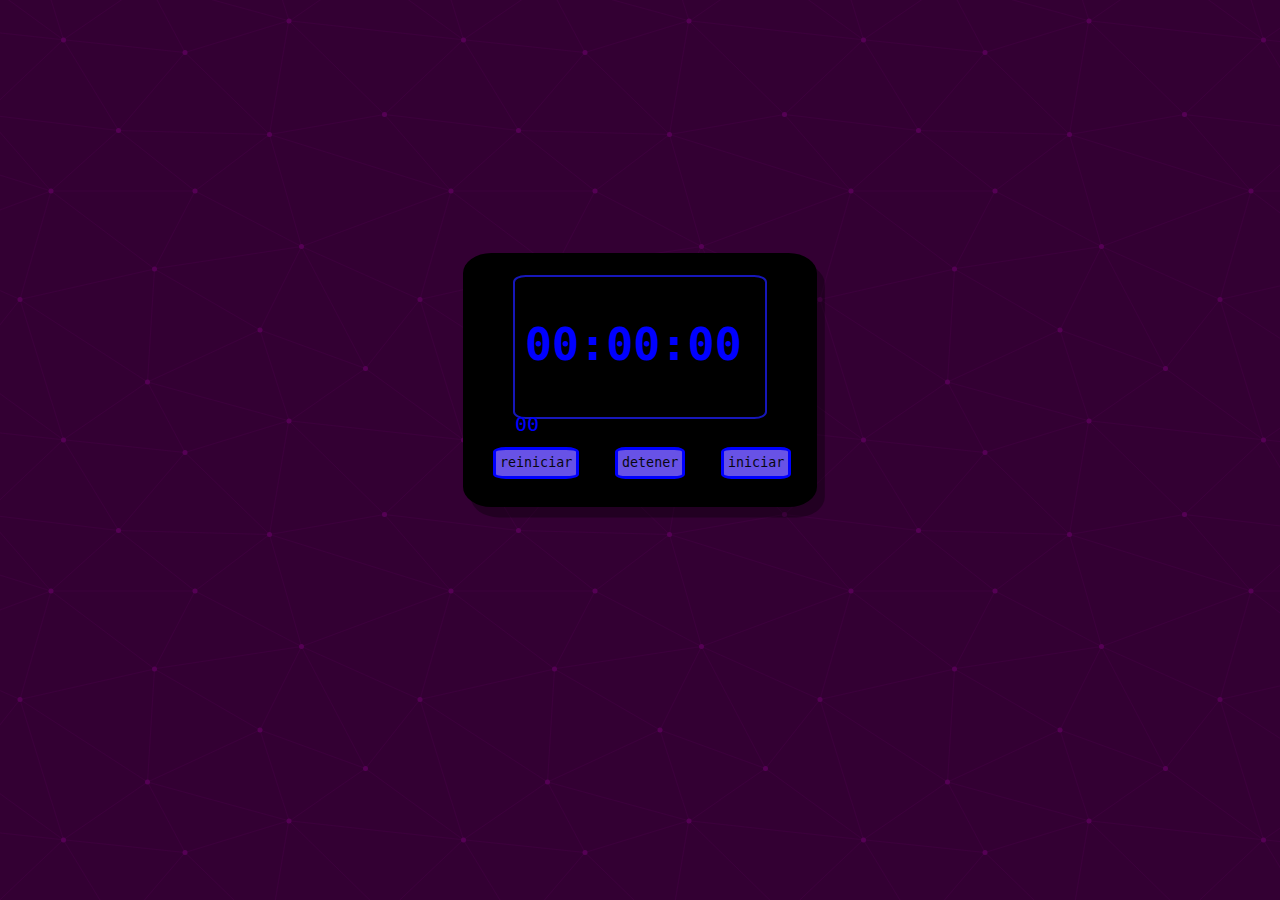
<file: cronometro/index.html>
<!DOCTYPE html>
<html lang="es">

<head>
    <meta charset="UTF-8">
    <meta http-equiv="X-UA-Compatible" content="IE=edge">
    <meta name="viewport" content="width=device-width, initial-scale=1.0">
    <title>Cronometro</title>
    <link rel="stylesheet" href="style.css">
    <script src="codigo.js" defer></script>
</head>

<body>
    <div class="contenedor">
        <div class="cronometro">
            <h2 class="time" id="cronometro"></h2>
            <span class="msg" id="msg"><span/>
        </div>
        <button class="reset">reiniciar</button>
        <button class="stop">detener</button>
        <button class="star" id="continue">iniciar</button>
    </div>
</body>

</html>
</file>
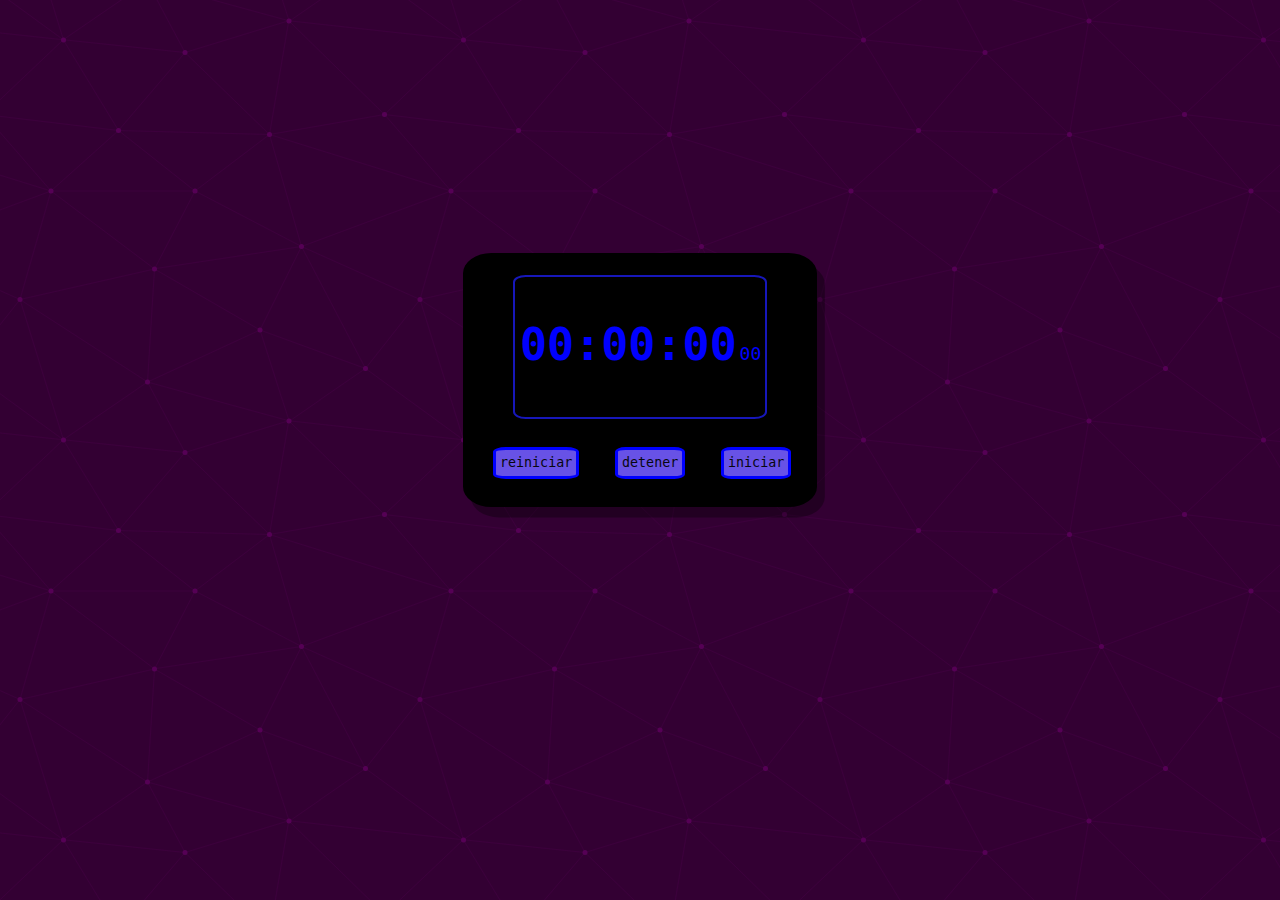
<file: cronometro.html>
<!DOCTYPE html>
<html lang="es">

<head>
  <meta charset="UTF-8">
  <meta http-equiv="X-UA-Compatible" content="IE=edge">
  <meta name="viewport" content="width=device-width, initial-scale=1.0">
  <title>Cronometro</title>
  <style>
    * {
      font-family: monospace;
    }

    body {
      background-color: #330033;
      background-image: url("data:image/svg+xml,%3Csvg xmlns='http://www.w3.org/2000/svg' width='400' height='400' viewBox='0 0 800 800'%3E%3Cg fill='none' stroke='%23404' stroke-width='1'%3E%3Cpath d='M769 229L1037 260.9M927 880L731 737 520 660 309 538 40 599 295 764 126.5 879.5 40 599-197 493 102 382-31 229 126.5 79.5-69-63'/%3E%3Cpath d='M-31 229L237 261 390 382 603 493 308.5 537.5 101.5 381.5M370 905L295 764'/%3E%3Cpath d='M520 660L578 842 731 737 840 599 603 493 520 660 295 764 309 538 390 382 539 269 769 229 577.5 41.5 370 105 295 -36 126.5 79.5 237 261 102 382 40 599 -69 737 127 880'/%3E%3Cpath d='M520-140L578.5 42.5 731-63M603 493L539 269 237 261 370 105M902 382L539 269M390 382L102 382'/%3E%3Cpath d='M-222 42L126.5 79.5 370 105 539 269 577.5 41.5 927 80 769 229 902 382 603 493 731 737M295-36L577.5 41.5M578 842L295 764M40-201L127 80M102 382L-261 269'/%3E%3C/g%3E%3Cg fill='%23505'%3E%3Ccircle cx='769' cy='229' r='5'/%3E%3Ccircle cx='539' cy='269' r='5'/%3E%3Ccircle cx='603' cy='493' r='5'/%3E%3Ccircle cx='731' cy='737' r='5'/%3E%3Ccircle cx='520' cy='660' r='5'/%3E%3Ccircle cx='309' cy='538' r='5'/%3E%3Ccircle cx='295' cy='764' r='5'/%3E%3Ccircle cx='40' cy='599' r='5'/%3E%3Ccircle cx='102' cy='382' r='5'/%3E%3Ccircle cx='127' cy='80' r='5'/%3E%3Ccircle cx='370' cy='105' r='5'/%3E%3Ccircle cx='578' cy='42' r='5'/%3E%3Ccircle cx='237' cy='261' r='5'/%3E%3Ccircle cx='390' cy='382' r='5'/%3E%3C/g%3E%3C/svg%3E");
    }

    .contenedor {
      width: 350px;
      height: 250px;
      margin-left: auto;
      margin-right: auto;
      margin-top: 20%;
      border: 2px black solid;
      background-color: #000000;
      border-radius: 8%;
      box-shadow: 0.6rem 0.8rem 0 0 rgba(0, 0, 0, 0.327);
    }

    .cronometro {
      width: 250px;
      height: 140px;
      margin-top: 20px;
      margin-left: auto;
      margin-right: auto;
      border: 2px rgb(23, 23, 186) solid;
      border-radius: 5%;
    }

    .star,
    .stop,
    .reset {
      height: 32px;
      margin-top: 8%;
      margin-left: 8%;
      color: rgb(7, 7, 15);
      background-color: rgb(104, 82, 230);
      border: 3px blue solid;
      border-radius: 15%;
      padding: 4px;
      animation: pulse 0.9s infinite;
    }

    @keyframes pulse {
      0% {
        transform: scale(0.9);
        box-shadow: 0 0 0 0 rgb(5, 2, 169);
      }

      60% {
        transform: scale(0.9);
        box-shadow: 0 0 0 3px rgb(3, 3, 146);
      }

      100% {
        transform: scale(0.9);
        box-shadow: 0 0 0 0 rgb(5, 2, 169);
      }
    }

    .time {
      color: blue;
      font-size: 45px;
      display: inline-block;
      padding: 4px 0 4px 5px;
    }

    .msg {
      color: blue;
      font-size: 18px;
      padding: 0;
      margin-left: -5px;
    }
  </style>
</head>

<body>
  <div class="contenedor">
    <div class="cronometro">
      <h2 class="time" id="cronometro"></h2>
      <span class="msg" id="msg"><span />
    </div>
    <button class="reset">reiniciar</button>
    <button class="stop">detener</button>
    <button class="star" id="continue">iniciar</button>
  </div>
  <script>
    window.onload = init;
    function init() {
      document.querySelector(".stop").addEventListener("click", detener);
      document.querySelector(".star").addEventListener("click", iniciar);
      document.querySelector(".reset").addEventListener("click", reiniciar);
      hora = 0;
      minuto = 0;
      segundo = 0;
      milisegundos = 0;
      document.getElementById("cronometro").innerHTML = "00:00:00";
      document.getElementById("msg").innerHTML = "00";

    }
    function iniciar() {
      tiempo();
      time = setInterval(tiempo, 10);
      document.querySelector(".star").removeEventListener("click", iniciar);
      document.querySelector(".stop").addEventListener("click", detener);
    }
    function tiempo() {
      var h, m, s, ms;
      milisegundos++;
      if (milisegundos > 99) { segundo++; milisegundos = 0; }
      if (segundo > 59) { minuto++; segundo = 0; }
      if (minuto > 59) { hora++; minuto = 0; }
      if (hora > 24) { hora = 0; }

      if (milisegundos < 10) { ms = "0" + milisegundos; } else { ms = milisegundos }
      if (segundo < 10) { s = "0" + segundo; } else { s = segundo; }
      if (minuto < 10) { m = "0" + minuto; } else { m = minuto; }
      if (hora < 10) { h = "0" + hora; } else { h = hora; }
      document.getElementById("cronometro").innerHTML = h + ":" + m + ":" + s;
      document.getElementById("msg").innerHTML = ms;
    }
    function detener() {
      clearInterval(time);
      document.querySelector(".star").addEventListener("click", iniciar);
      document.querySelector(".stop").removeEventListener("click", detener);
      document.getElementById("continue").innerHTML = "continuar"

    }
    function reiniciar() {
      clearInterval(time);
      document.getElementById("cronometro").innerHTML = "00:00:00";
      document.getElementById("msg").innerHTML = "00";
      hora = 0;
      minuto = 0;
      segundo = 0;
      milisegundos = 0;
      document.querySelector(".star").addEventListener("click", iniciar);
      document.getElementById("continue").innerHTML = "iniciar"
    }
  </script>
</body>

</html>
</file>
<file: cronometro/style.css>
* {
  font-family: monospace;
}
body {
  background-color: #330033;
  background-image: url("data:image/svg+xml,%3Csvg xmlns='http://www.w3.org/2000/svg' width='400' height='400' viewBox='0 0 800 800'%3E%3Cg fill='none' stroke='%23404' stroke-width='1'%3E%3Cpath d='M769 229L1037 260.9M927 880L731 737 520 660 309 538 40 599 295 764 126.5 879.5 40 599-197 493 102 382-31 229 126.5 79.5-69-63'/%3E%3Cpath d='M-31 229L237 261 390 382 603 493 308.5 537.5 101.5 381.5M370 905L295 764'/%3E%3Cpath d='M520 660L578 842 731 737 840 599 603 493 520 660 295 764 309 538 390 382 539 269 769 229 577.5 41.5 370 105 295 -36 126.5 79.5 237 261 102 382 40 599 -69 737 127 880'/%3E%3Cpath d='M520-140L578.5 42.5 731-63M603 493L539 269 237 261 370 105M902 382L539 269M390 382L102 382'/%3E%3Cpath d='M-222 42L126.5 79.5 370 105 539 269 577.5 41.5 927 80 769 229 902 382 603 493 731 737M295-36L577.5 41.5M578 842L295 764M40-201L127 80M102 382L-261 269'/%3E%3C/g%3E%3Cg fill='%23505'%3E%3Ccircle cx='769' cy='229' r='5'/%3E%3Ccircle cx='539' cy='269' r='5'/%3E%3Ccircle cx='603' cy='493' r='5'/%3E%3Ccircle cx='731' cy='737' r='5'/%3E%3Ccircle cx='520' cy='660' r='5'/%3E%3Ccircle cx='309' cy='538' r='5'/%3E%3Ccircle cx='295' cy='764' r='5'/%3E%3Ccircle cx='40' cy='599' r='5'/%3E%3Ccircle cx='102' cy='382' r='5'/%3E%3Ccircle cx='127' cy='80' r='5'/%3E%3Ccircle cx='370' cy='105' r='5'/%3E%3Ccircle cx='578' cy='42' r='5'/%3E%3Ccircle cx='237' cy='261' r='5'/%3E%3Ccircle cx='390' cy='382' r='5'/%3E%3C/g%3E%3C/svg%3E");
}
.contenedor {
  width: 350px;
  height: 250px;
  margin-left: auto;
  margin-right: auto;
  margin-top: 20%;
  border: 2px black solid;
  background-color: #000000;
  border-radius: 8%;
  box-shadow: 0.6rem 0.8rem 0 0 rgba(0, 0, 0, 0.327);
}
.cronometro {
  width: 250px;
  height: 140px;
  margin-top: 20px;
  margin-left: auto;
  margin-right: auto;
  border: 2px rgb(23, 23, 186) solid;
  border-radius: 5%;
}
.star,
.stop,
.reset {
  height: 32px;
  margin-top: 8%;
  margin-left: 8%;
  color: rgb(7, 7, 15);
  background-color: rgb(104, 82, 230);
  border: 3px blue solid;
  border-radius: 15%;
  padding: 4px;
  animation: pulse 0.9s infinite;
}
@keyframes pulse {
  0% {
    transform: scale(0.9);
    box-shadow: 0 0 0 0 rgb(5, 2, 169);
  }
  60% {
    transform: scale(0.9);
    box-shadow: 0 0 0 3px rgb(3, 3, 146);
  }
  100% {
    transform: scale(0.9);
    box-shadow: 0 0 0 0 rgb(5, 2, 169);
  }
}
.time {
  color: blue;
  font-size: 45px;
  display: inline-block;
  padding: 4px 0 4px 10px;
}
.msg{
  color: blue;
  font-size: 20px;
  padding: 0;
}
</file>
